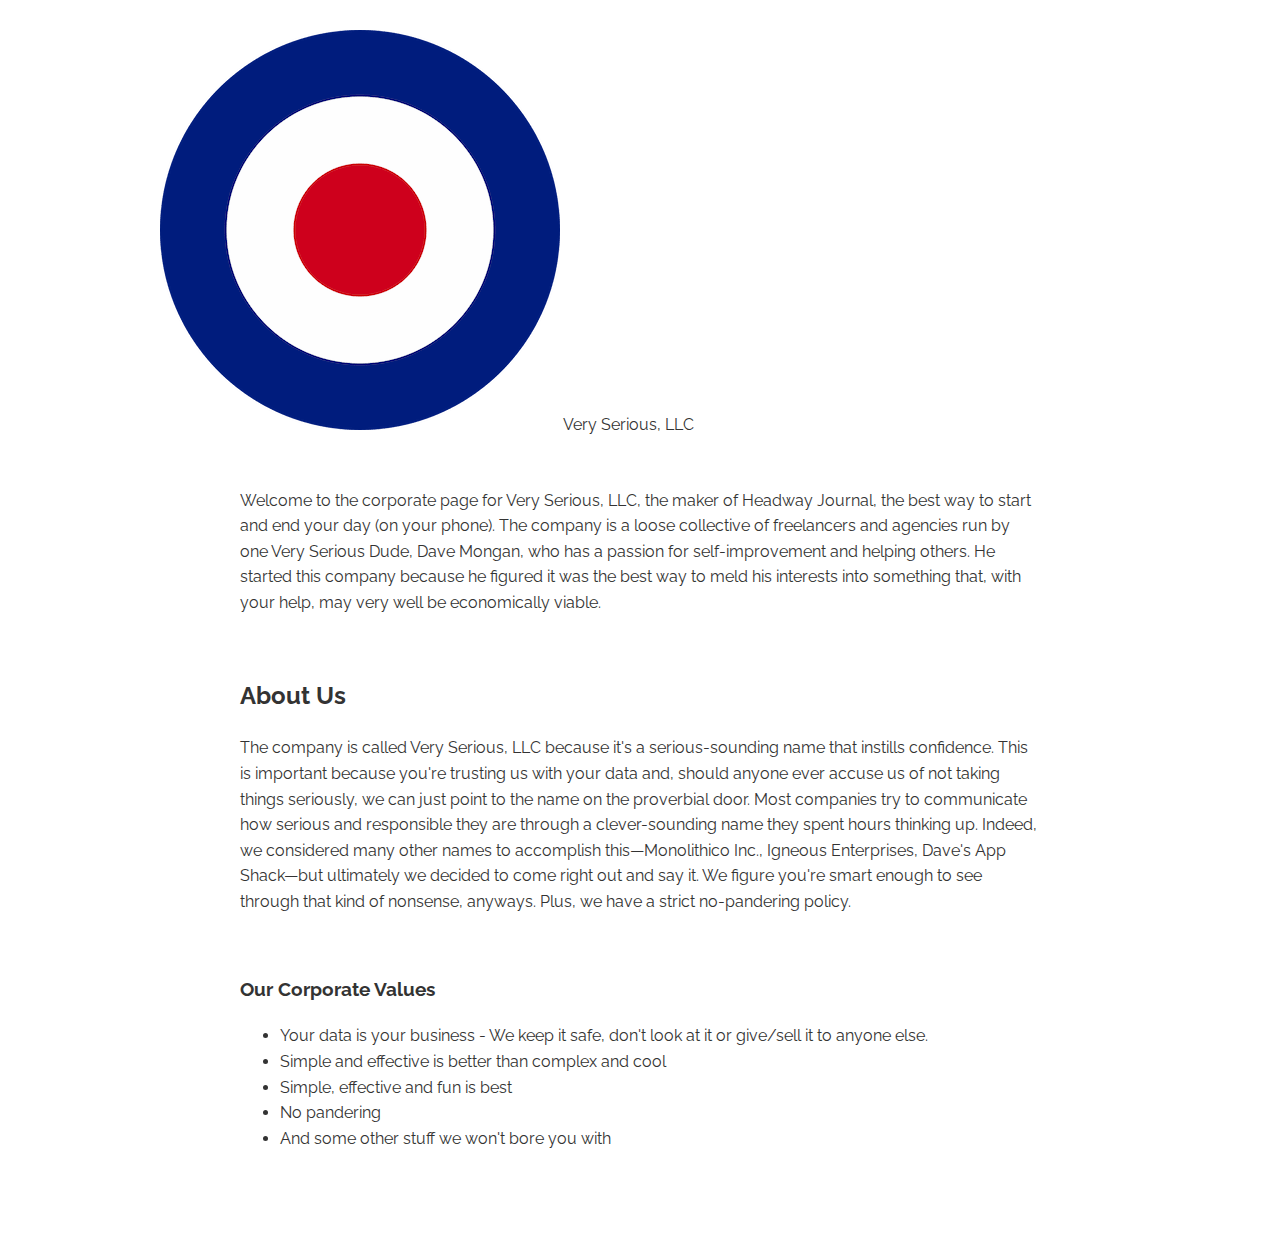
<file: index.html>
<!DOCTYPE HTML PUBLIC "-//W3C//DTD HTML 4.01 Transitional//EN" "http://www.w3.org/TR/html4/loose.dtd">
<html>

<head>
  <meta charset="utf-8">
  <title>Very Serious, LLC</title>
  <meta name="description" content="Very Serious, LLC is the maker of Headway Journal for iOS">
  <meta name="keyword" content="headway journal,headway app,headway ios,journaling,journaling app ios,nightly questions,active questions,marshall goldsmith">
  <meta name="viewport" content="width=device-width, initial-scale=1">

  <!-- Favicon -->
  <link rel="shortcut icon" href="/images/favicon/favicon.ico" type="image/x-icon">
  <link rel="icon" href="/images/favicon/favicon.ico" type="image/x-icon">
  <link rel="apple-touch-icon" sizes="57x57" href="/images/favicon/apple-icon-57x57.png">
  <link rel="apple-touch-icon" sizes="60x60" href="/images/favicon/apple-icon-60x60.png">
  <link rel="apple-touch-icon" sizes="72x72" href="/images/favicon/apple-icon-72x72.png">
  <link rel="apple-touch-icon" sizes="76x76" href="/images/favicon/apple-icon-76x76.png">
  <link rel="apple-touch-icon" sizes="114x114" href="/images/favicon/apple-icon-114x114.png">
  <link rel="apple-touch-icon" sizes="120x120" href="/images/favicon/apple-icon-120x120.png">
  <link rel="apple-touch-icon" sizes="144x144" href="/images/favicon/apple-icon-144x144.png">
  <link rel="apple-touch-icon" sizes="152x152" href="/images/favicon/apple-icon-152x152.png">
  <link rel="apple-touch-icon" sizes="180x180" href="/images/favicon/apple-icon-180x180.png">
  <link rel="icon" type="image/png" sizes="192x192"  href="/images/favicon/android-icon-192x192.png">
  <link rel="icon" type="image/png" sizes="32x32" href="/images/favicon/favicon-32x32.png">
  <link rel="icon" type="image/png" sizes="96x96" href="/images/favicon/favicon-96x96.png">
  <link rel="icon" type="image/png" sizes="16x16" href="/images/favicon/favicon-16x16.png">
  <link rel="manifest" href="/images/favicon/manifest.json">
  <meta name="msapplication-TileColor" content="#ffffff">
  <meta name="msapplication-TileImage" content="/images/favicon/ms-icon-144x144.png">
  <meta name="theme-color" content="#ffffff">

  <!-- Global site tag (gtag.js) - Google Analytics -->
  <script async src="https://www.googletagmanager.com/gtag/js?id=UA-4851286-12"></script>
  <script>
    window.dataLayer = window.dataLayer || [];
    function gtag() { dataLayer.push(arguments); }
    gtag('js', new Date());
    gtag('config', 'UA-4851286-12');
  </script>

  <title>Very Serious, LLC</title>

  <link href="//fonts.googleapis.com/css?family=Raleway:400,300,600" rel="stylesheet" type="text/css" />
  <link href="/css/normalize.css" rel="stylesheet" type="text/css" />
  <link href="/css/styles.css" rel="stylesheet" type="text/css" />
</head>

<body>
  <header class="container">
    <img class="logo" src="/images/logo/goalsco-logo.png" alt="Goalsco Logo">
    <span class="company-name">Very Serious, LLC</span>
  </header>
  <main class="container">
    <div class="content">
      <p>Welcome to the corporate page for Very Serious, LLC, the maker of Headway Journal, the best way to start and end your day (on your phone). The company is a loose collective of freelancers and agencies run by one Very Serious Dude, Dave Mongan, who has a passion for self-improvement and helping others. He started this company because he figured it was the best way to meld his interests into something that, with your help, may very well be economically viable.</p>
      <br>
      <h2>About Us</h2>
      The company is called Very Serious, LLC because it's a serious-sounding name that instills confidence. This is important because you're trusting us with your data and, should anyone ever accuse us of not taking things seriously, we can just point to the name on the proverbial door. Most companies try to communicate how serious and responsible they are through a clever-sounding name they spent hours thinking up. Indeed, we considered many other names to accomplish this—Monolithico Inc., Igneous Enterprises, Dave's App Shack—but ultimately we decided to come right out and say it. We figure you're smart enough to see through that kind of nonsense, anyways. Plus, we have a strict no-pandering policy.</p>
      <br>
      <h3>Our Corporate Values</h3>
      <ul>
        <li>Your data is your business - We keep it safe, don't look at it or give/sell it to anyone else.</li>
        <li>Simple and effective is better than complex and cool</li>
        <li>Simple, effective and fun is best</li>
        <li>No pandering</li>
        <li>And some other stuff we won't bore you with</li>
      </ul>
    </div>
  </main>
</body>
</file>
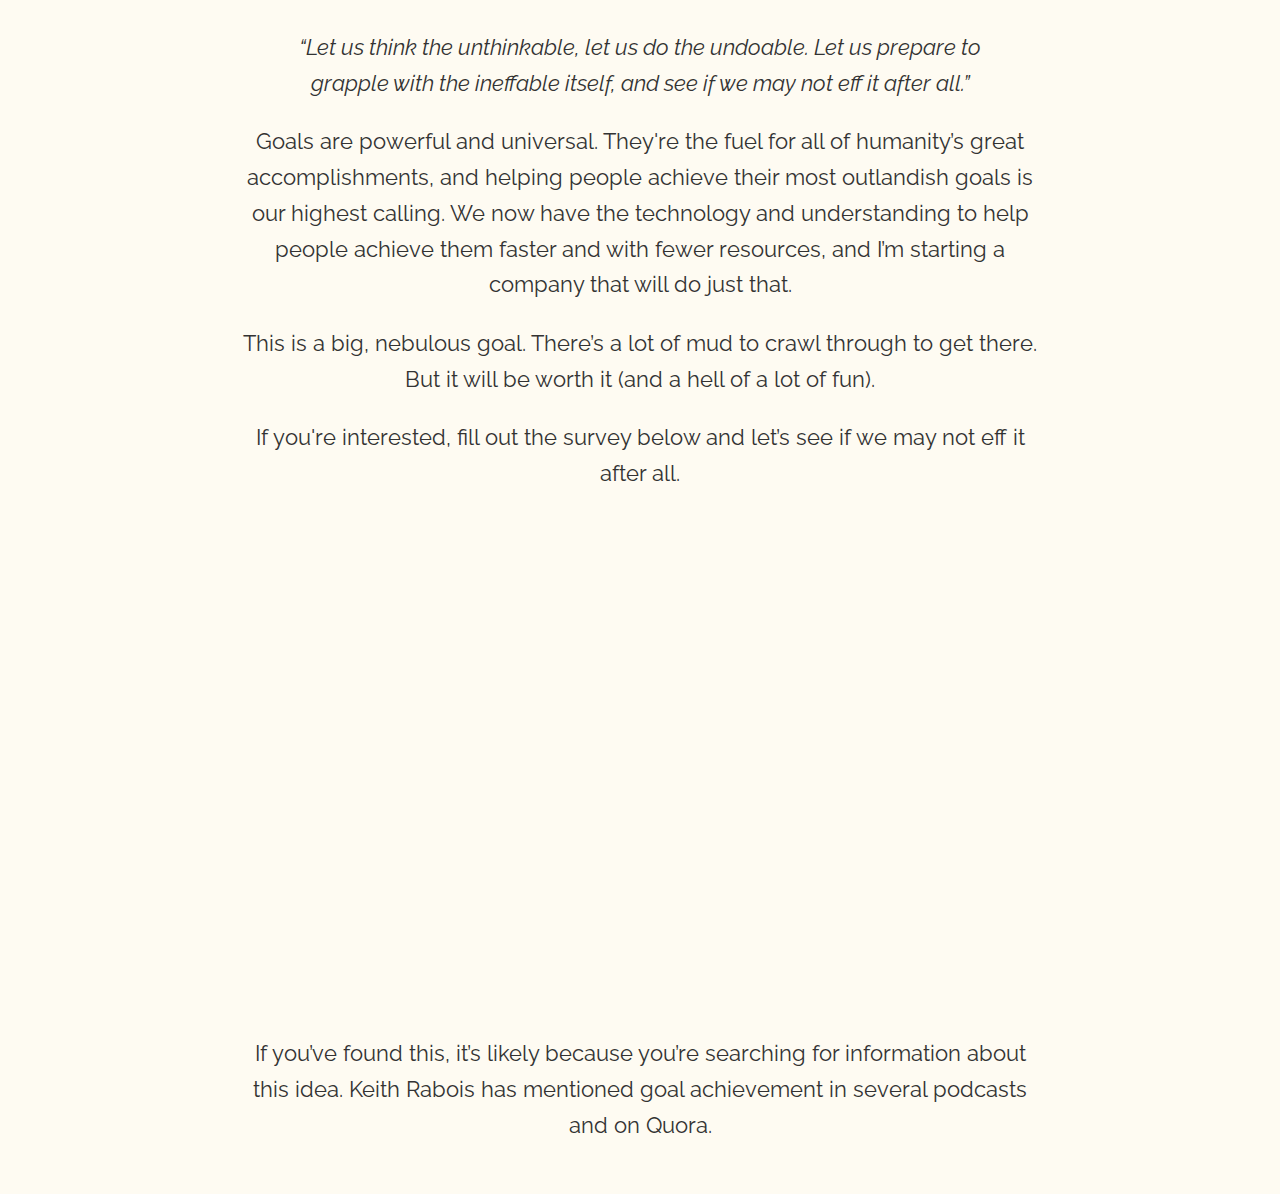
<file: goalsco.html>
<!DOCTYPE HTML PUBLIC "-//W3C//DTD HTML 4.01 Transitional//EN" "http://www.w3.org/TR/html4/loose.dtd">
<html>

<head>
  <meta charset="utf-8">
  <title>Keith Rabois Goalsco Startup</title>
  <meta name="description" content="">
  <meta name="author" content="">
  <meta name="viewport" content="width=device-width, initial-scale=1">

  <title>Keith Rabois Goals</title>

  <link href="//fonts.googleapis.com/css?family=Raleway:400,300,600" rel="stylesheet" type="text/css" />
  <link href="./css/normalize.css" rel="stylesheet" type="text/css" />
  <style type="text/css">

    * {
      box-sizing: border-box;
    }
    .container {
      width: 83.333%;
      max-width: 960px;
      text-align: center;
      position: relative;
      margin: 30px auto 50px;
    }

    body {
      background-color: #fefbf2;
      font-size: 1.4rem; /* currently ems cause chrome bug misinterpreting rems on body element */
      line-height: 1.6;
      font-weight: 400;
      font-family: "Raleway", "HelveticaNeue", "Helvetica Neue", Helvetica, Arial, sans-serif;
      color: #333;
    }

    .content {
      max-width: 800px;
      margin-left: auto;
      margin-right: auto;
    }

    @media (max-width: 600px) {
      body {
        font-size: 1.1rem;
      }
      .container {
        width: 90%;
      }

      blockquote {
        margin-left: 30px;
        margin-right: 30px;
      }
    }

  </style>
</head>

<body>
  <main class="container">
    <div class="content">
      <blockquote><em>“Let us think the unthinkable, let us do the undoable. Let us prepare to grapple with the
          ineffable itself, and see if we may not eff it after&nbsp;all.”</em></blockquote>
        <p>Goals are powerful and universal. They're the fuel for all of humanity’s great accomplishments, and helping
          people achieve their most outlandish goals is our highest calling. We now have the technology and
          understanding to help people achieve them faster and with fewer resources, and I’m starting a company that will do just
          that.
        </p>
        <p>This is a big, nebulous goal. There’s a lot of mud to crawl through to get there. But it will be worth it
          (and
          a hell of a lot of fun).</p>
        <p>If you're interested, fill out the survey below and let’s see if we may not eff it after all.</p>
    </div>
    <div class="typeform-widget" data-url="https://activeq.typeform.com/to/vxEhNX" style="width: 100%; height: 500px;">
    </div>
    <script> (function () { var qs, js, q, s, d = document, gi = d.getElementById, ce = d.createElement, gt = d.getElementsByTagName, id = "typef_orm", b = "https://embed.typeform.com/"; if (!gi.call(d, id)) { js = ce.call(d, "script"); js.id = id; js.src = b + "embed.js"; q = gt.call(d, "script")[0]; q.parentNode.insertBefore(js, q) } })()
    </script>
    <div class="content">
      <p>If you’ve found this, it’s likely because you’re searching for information about this idea. Keith Rabois has
        mentioned goal achievement in several podcasts and on Quora.</p>
    </div>
  </main>
</body>
</file>
<file: css/styles.css>
* {
  box-sizing: border-box;
}

body {
  background-color: #ffffff;
  font-size: 1rem;
  line-height: 1.6;
  font-weight: 400;
  font-family: "Raleway", "HelveticaNeue", "Helvetica Neue", Helvetica, Arial, sans-serif;
  color: #333;
}

.container {
  width: 83.333%;
  max-width: 960px;
  position: relative;
  margin: 30px auto 50px;
}

.content {
  max-width: 800px;
  margin-left: auto;
  margin-right: auto;
  margin-bottom: 100px;
}

blockquote {
  text-align: center;
  margin-left: 20px;
  margin-right: 20px;
}

blockquote:after {
  background-color: #444;
  content: '';
  display: block;
  height: 1px;
  margin: 2rem auto;
  width: 60%;
}

@media (max-width: 600px) {
  body {
    font-size: 1.1rem;
  }

  .container {
    width: 90%;
  }

  blockquote {
    margin-left: 30px;
    margin-right: 30px;
  }
}
</file>
